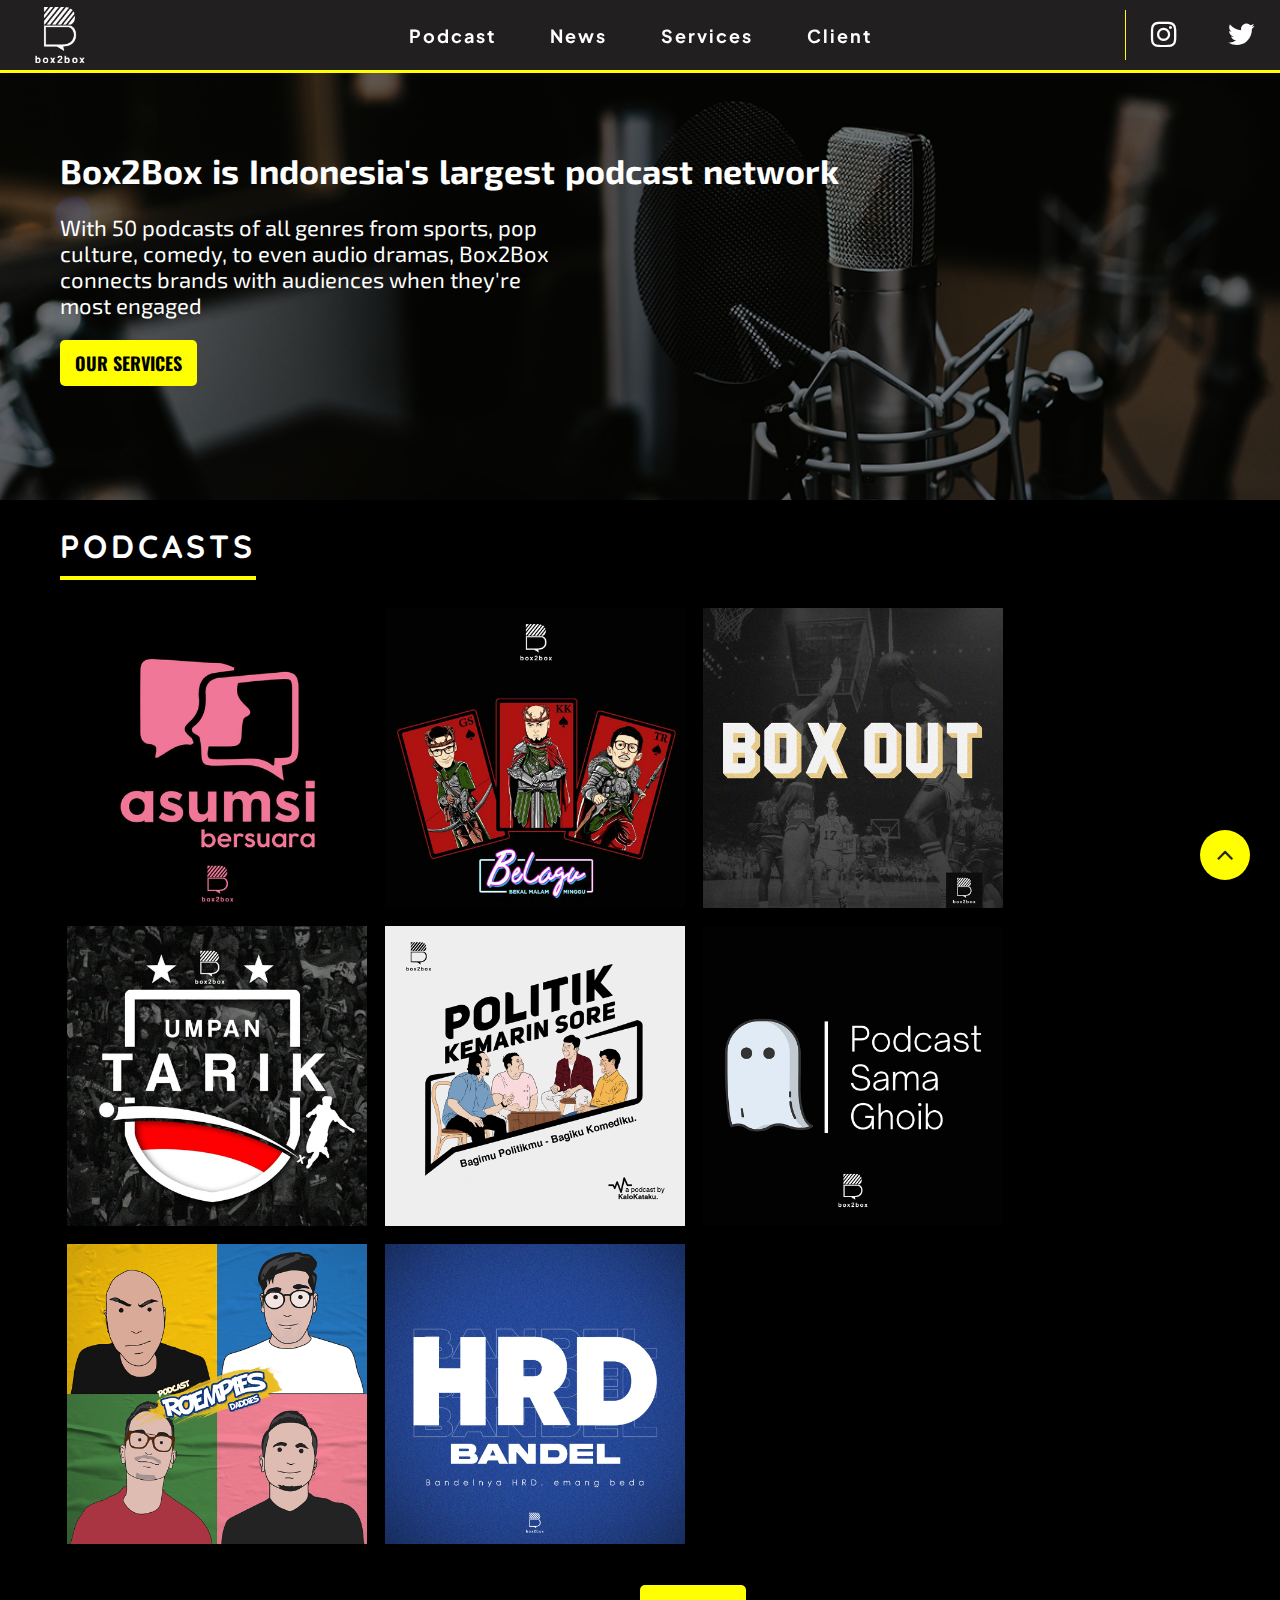
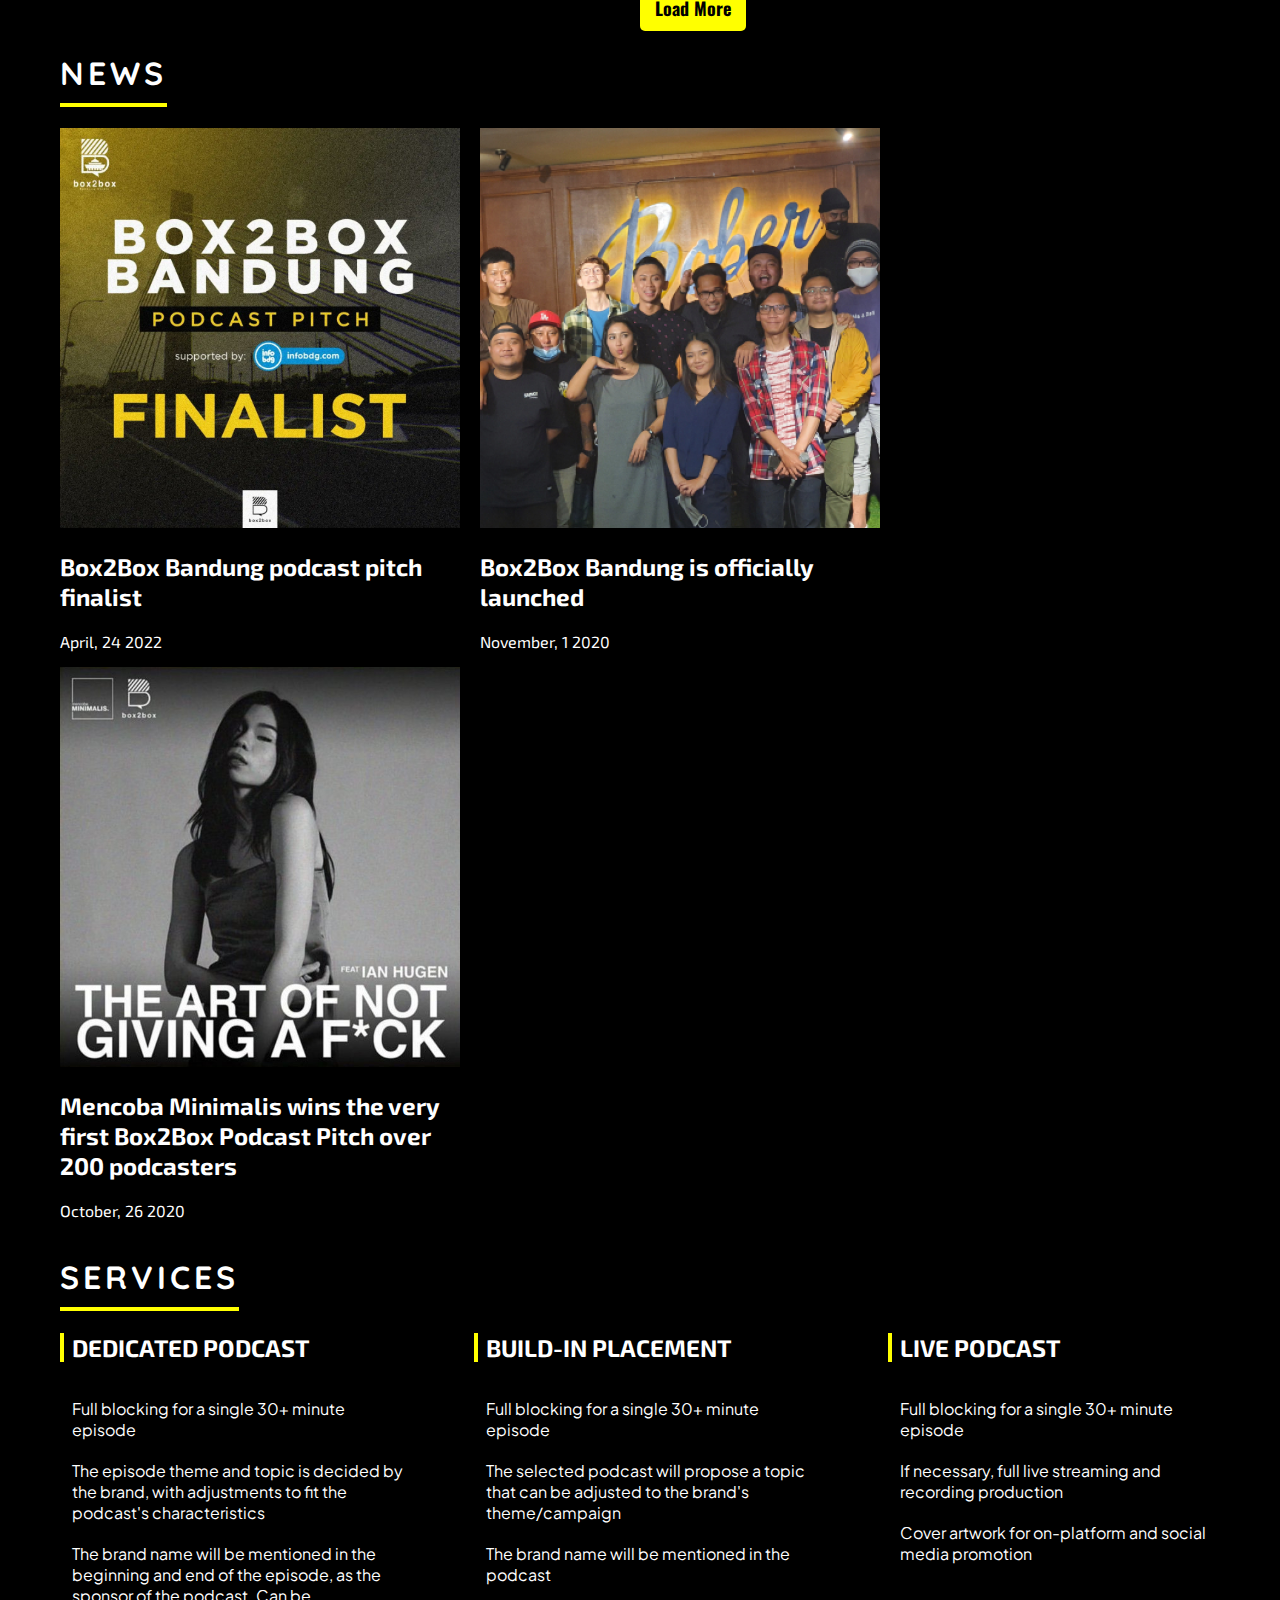
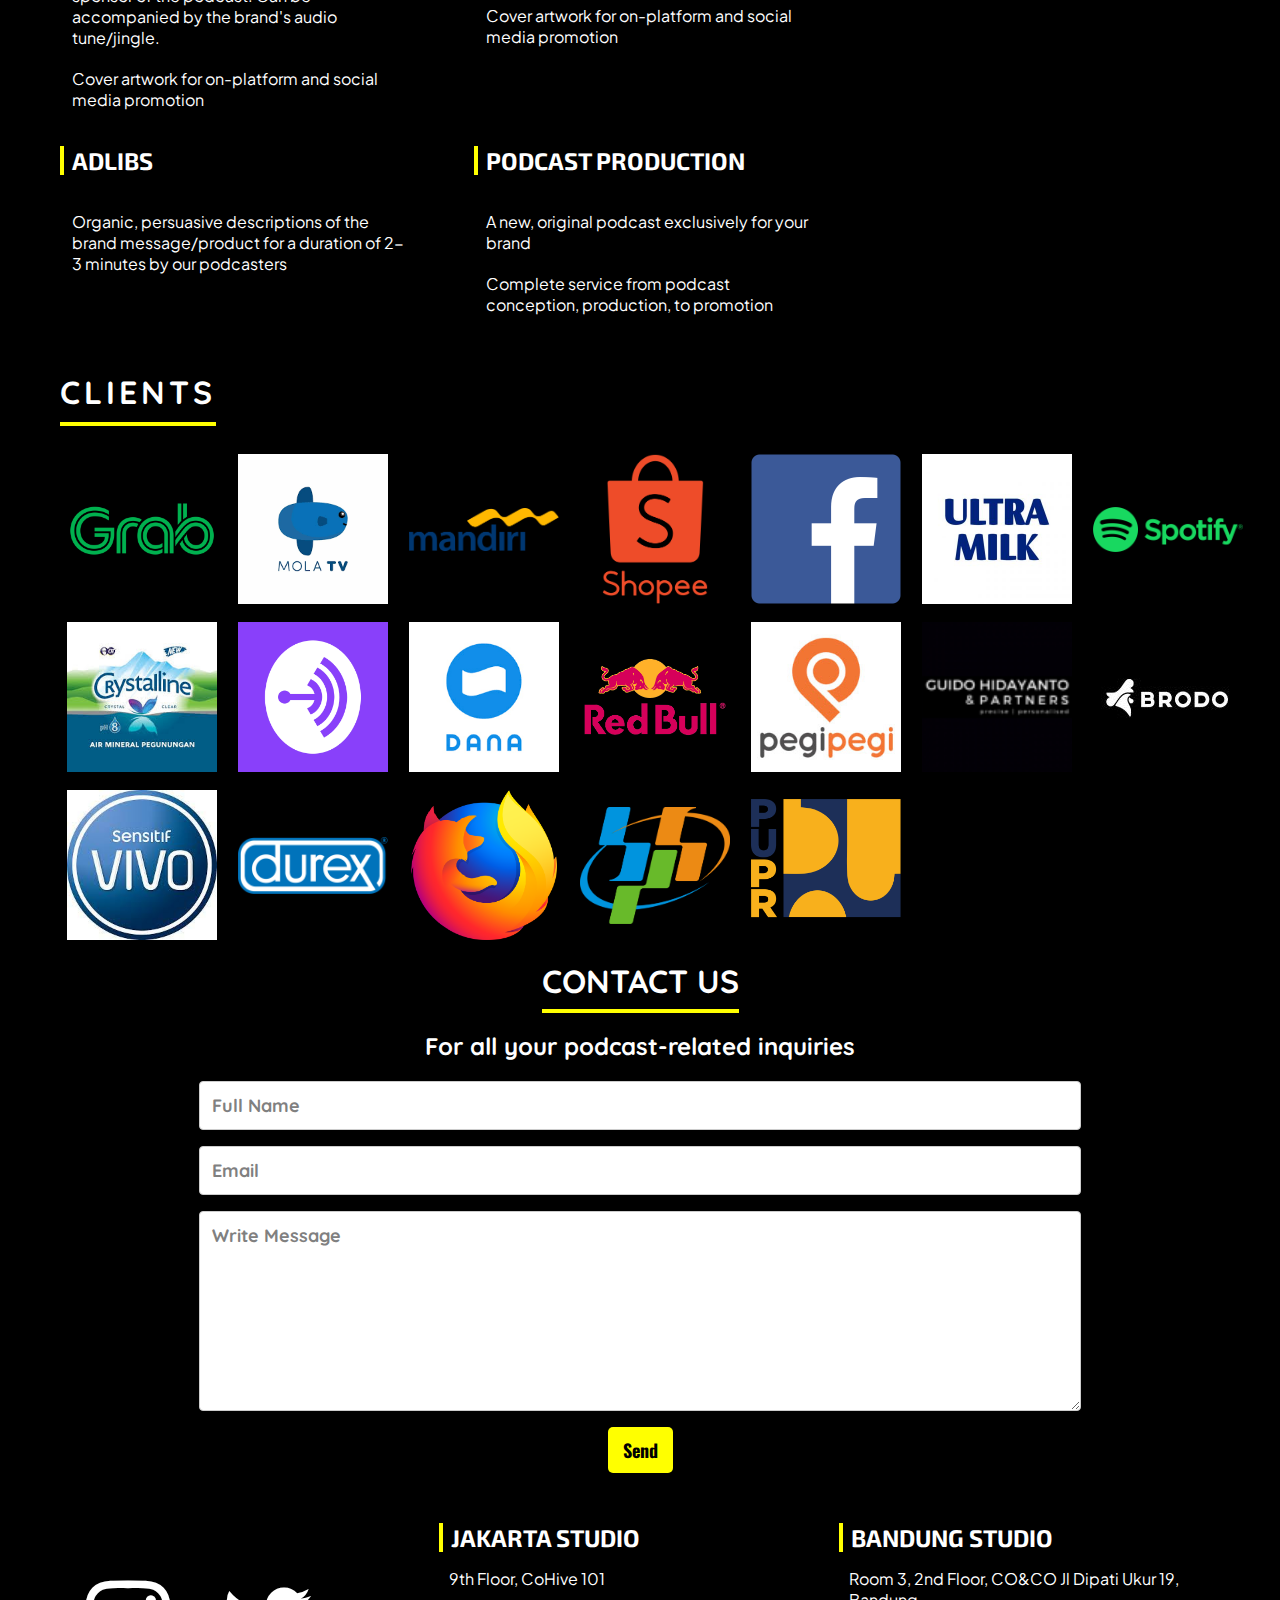
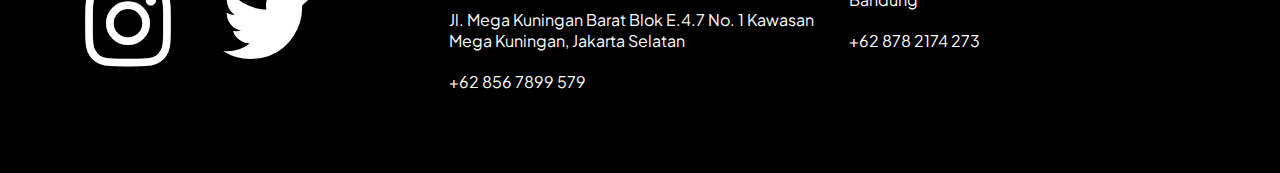
<file: index.html>
<!DOCTYPE html>
<html lang="en">
  <head>
    <meta charset="UTF-8" />
    <meta http-equiv="X-UA-Compatible" content="IE=edge" />
    <meta name="viewport" content="width=device-width, initial-scale=1.0" />
    <title>Box2Box</title>
    <link rel="stylesheet" href="style.css" />
    <link rel="stylesheet" href="font-awesome-4.7.0\css\font-awesome.min.css" />
    <style>
      @import url("https://fonts.googleapis.com/css2?family=Black+Han+Sans&family=Exo+2:wght@100&family=Oswald:wght@300&family=PT+Sans+Narrow&family=Plus+Jakarta+Sans:wght@200;400&family=Quicksand:wght@300&family=Saira+Condensed&display=swap");
    </style>
  </head>
  <body>
    <nav>
      <input id="nav-toggle" type="checkbox" />
      <div class="logo"><img src="Logo-white.png" alt="" /></div>
      <ul class="links">
        <li><a href="#podcast">podcast</a></li>
        <li><a href="#news">news</a></li>
        <li><a href="#services">services</a></li>
        <li><a href="#client">client</a></li>
      </ul>
      <div class="right-header">
        <a href="" class="socmed"><i class="fa fa-twitter" aria-hidden="true"></i></a>
        <a href="" class="socmed"><i class="fa fa-instagram" aria-hidden="true"></i></a>
      </div>
      <label for="nav-toggle" class="icon-burger">
        <div class="line"></div>
        <div class="line"></div>
        <div class="line"></div>
      </label>
    </nav>
    <main>
      <div class="jumbotron">
        <img src="radio-announcer.jpg" alt="Announcer" />
        <div class="caption">
          <h1>Box2Box is Indonesia's largest podcast network</h1>
          <p>With 50 podcasts of all genres from sports, pop culture, comedy, to even audio dramas, Box2Box connects brands with audiences when they're most engaged</p>
          <button class="btn">OUR SERVICES</button>
        </div>
      </div>
      <div class="podcast">
        <h1 id="podcast">PODCASTS</h1>
        <div class="row">
          <div class="column">
            <a href=""><img src="Asumsi-Bersuara.jpg" alt="" /></a>
            <a href=""><img src="Belagu-Podcast.jpg" alt="" /></a>
            <a href=""><img src="Box-Out.jpg" alt="" /></a>
            <a href=""><img src="Umpan-Tarik.jpg" alt="" /></a>
            <a href=""><img src="Politik-Kemarin-Sore.jpg" alt="" /></a>
            <a href=""><img src="Sama-Ghoib.jpg" alt="" /></a>
            <a href=""><img src="Roempies-Daddies.jpg" alt="" /></a>
            <a href=""><img src="HRD-Bandel-III.jpg" alt="" /></a>
          </div>
          <div class="btn"><a href="">Load More</a></div>
        </div>
      </div>

      <div class="news" id="news">
        <h1>NEWS</h1>
        <div class="content">
          <article class="thumbnail">
            <img src="FRD7F2qakAACeUW.jpg" alt="" />
            <h2><a href="">Box2Box Bandung podcast pitch finalist</a></h2>
            <p>April, 24 2022</p>
          </article>
          <article class="thumbnail">
            <img src="Image-e1613781240748.png" alt="" />
            <h2><a href="">Box2Box Bandung is officially launched</a></h2>
            <p>November, 1 2020</p>
          </article>
          <article class="thumbnail">
            <img src="2439038-1606050435707-c6bbde7ccdbe-scaled-e1614055982286.jpg" alt="" />
            <h2><a href="">Mencoba Minimalis wins the very first Box2Box Podcast Pitch over 200 podcasters</a></h2>
            <p>October, 26 2020</p>
          </article>
        </div>
      </div>
      <div class="services">
        <h1 id="services">SERVICES</h1>
      </div>
      <article class="service">
        <h3>DEDICATED PODCAST</h3>
        <ul>
          <li>Full blocking for a single 30+ minute episode</li>
          <li>The episode theme and topic is decided by the brand, with adjustments to fit the podcast's characteristics</li>
          <li>The brand name will be mentioned in the beginning and end of the episode, as the sponsor of the podcast. Can be accompanied by the brand's audio tune/jingle.</li>
          <li>Cover artwork for on-platform and social media promotion</li>
        </ul>
      </article>
      <article class="service" id="services">
        <h3>BUILD-IN PLACEMENT</h3>
        <ul>
          <li>Full blocking for a single 30+ minute episode</li>
          <li>The selected podcast will propose a topic that can be adjusted to the brand's theme/campaign</li>
          <li>The brand name will be mentioned in the podcast</li>
          <li>Cover artwork for on-platform and social media promotion</li>
        </ul>
      </article>
      <article class="service" id="services">
        <h3>LIVE PODCAST</h3>
        <ul>
          <li>Full blocking for a single 30+ minute episode</li>
          <li>If necessary, full live streaming and recording production</li>
          <li>Cover artwork for on-platform and social media promotion</li>
        </ul>
      </article>
      <article class="service" id="services">
        <h3>ADLIBS</h3>
        <ul>
          <li>Organic, persuasive descriptions of the brand message/product for a duration of 2-3 minutes by our podcasters</li>
        </ul>
      </article>
      <article class="service" id="services">
        <h3>PODCAST PRODUCTION</h3>
        <ul>
          <li>A new, original podcast exclusively for your brand</li>
          <li>Complete service from podcast conception, production, to promotion</li>
        </ul>
      </article>
      <div class="clients" id="client">
        <h1>CLIENTS</h1>
        <div class="row">
          <div class="column">
            <a href=""><img src="Grab_Final_Master_Logo_2021_RGB_(green).png" alt="" /></a>
            <a href=""><img src="molatv.png" alt="" /></a>
            <a href=""><img src="Bank_Mandiri_logo_2016.svg.png" alt="" /></a>
            <a href=""><img src="264px-Shopee_logo.svg.png" alt="" /></a>
            <a href=""><img src="Facebook_icon_2013.svg.png" alt="" /></a>
            <a href=""><img src="ULTRA-300x300.jpg" alt="" /></a>
            <a href=""><img src="Spotify_logo_with_text.svg.png" alt="" /></a>
            <a href=""><img src="crystaline.jpg" alt="" /></a>
            <a href=""><img src="anchor.png" alt="" /></a>
            <a href=""><img src="DANA.png" alt="" /></a>
            <a href=""><img src="red-bull-png-photos.png" alt="" /></a>
            <a href=""><img src="pegipegi.jpg" alt="" /></a>
            <a href=""><img src="Sponsor-1-1-11-100x100.png" alt="" /></a>
            <a href=""><img src="BRODO-Store-Voucher-Codes-150x150.jpg" alt="" /></a>
            <a href=""><img src="sensitif vivo.jpg" alt="" /></a>
            <a href=""><img src="640px-Durex.png" alt="" /></a>
            <a href=""><img src="Firefox_logo,_2017.png" alt="" /></a>
            <a href=""><img src="773px-Lambang_Badan_Pusat_Statistik_(BPS)_Indonesia.svg.png" alt="" /></a>
            <a href=""><img src="Logo-PUPR.png" alt="" /></a>
          </div>
        </div>
      </div>
      <div class="form">
        <h1>CONTACT US</h1>
        <h2>For all your podcast-related inquiries</h2>
        <form action="">
          <input type="text" id="fname" name="fullname" placeholder="Full Name" />
          <input type="text" id="email" name="email" placeholder="Email" />
          <textarea id="message" name="message" placeholder="Write Message" style="height: 200px"></textarea>
          <input type="submit" value="Send" />
        </form>
      </div>
    </main>
    <footer>
      <div class="medsos">
        <a href="" class="socmed"><i class="fa fa-twitter" aria-hidden="true"></i></a>
        <a href="" class="socmed"><i class="fa fa-instagram" aria-hidden="true"></i></a>
      </div>
      <div class="location">
        <div class="address">
          <h1>JAKARTA STUDIO</h1>
          <ul>
            <li>9th Floor, CoHive 101</li>
            <li>Jl. Mega Kuningan Barat Blok E.4.7 No. 1 Kawasan Mega Kuningan, Jakarta Selatan</li>
            <li>+62 856 7899 579</li>
          </ul>
        </div>
        <div class="address">
          <h1>BANDUNG STUDIO</h1>
          <ul>
            <li>Room 3, 2nd Floor, CO&CO Jl Dipati Ukur 19, Bandung</li>
            <li>+62 878 2174 273</li>
          </ul>
        </div>
      </div>
    </footer>
    <button onclick="topFunction()" id="myBtn"><i class="fa fa-angle-up" aria-hidden="true"></i></button>
    <script src="script.js"></script>
  </body>
</html>
</file>
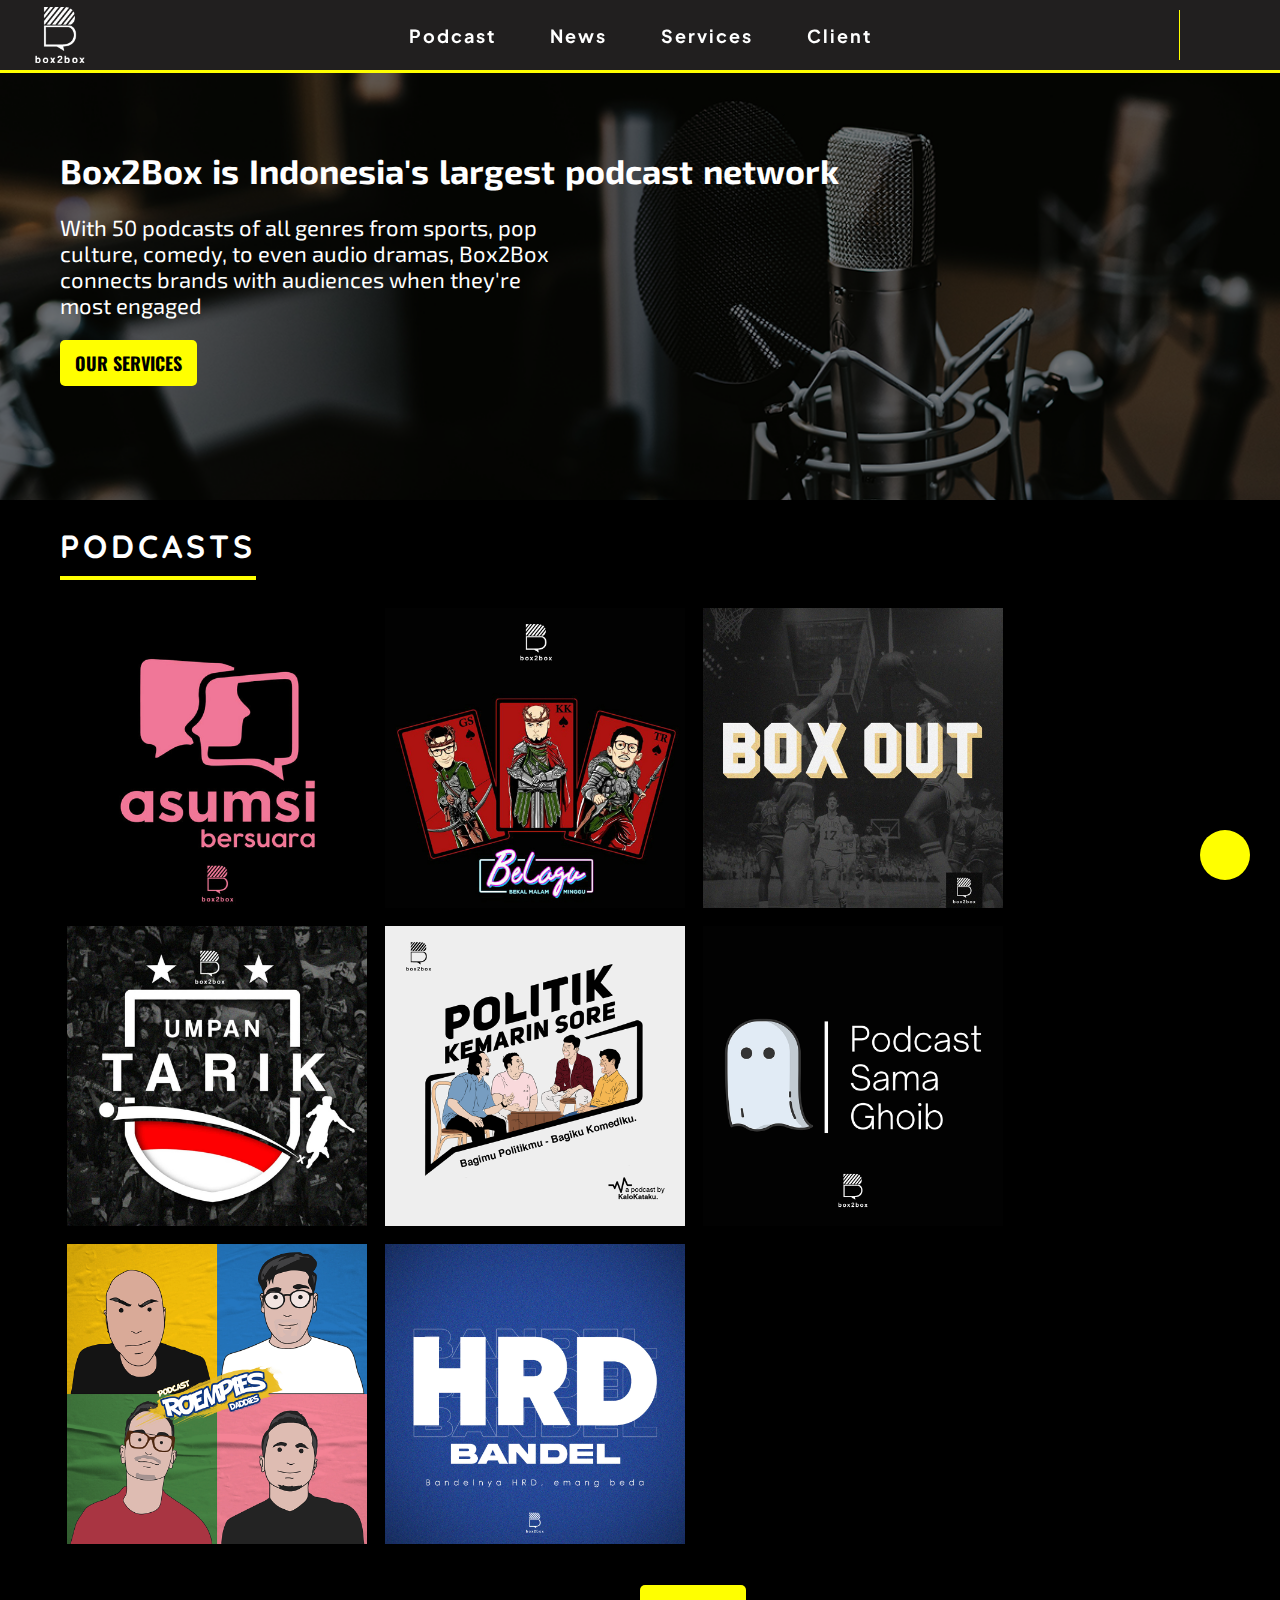
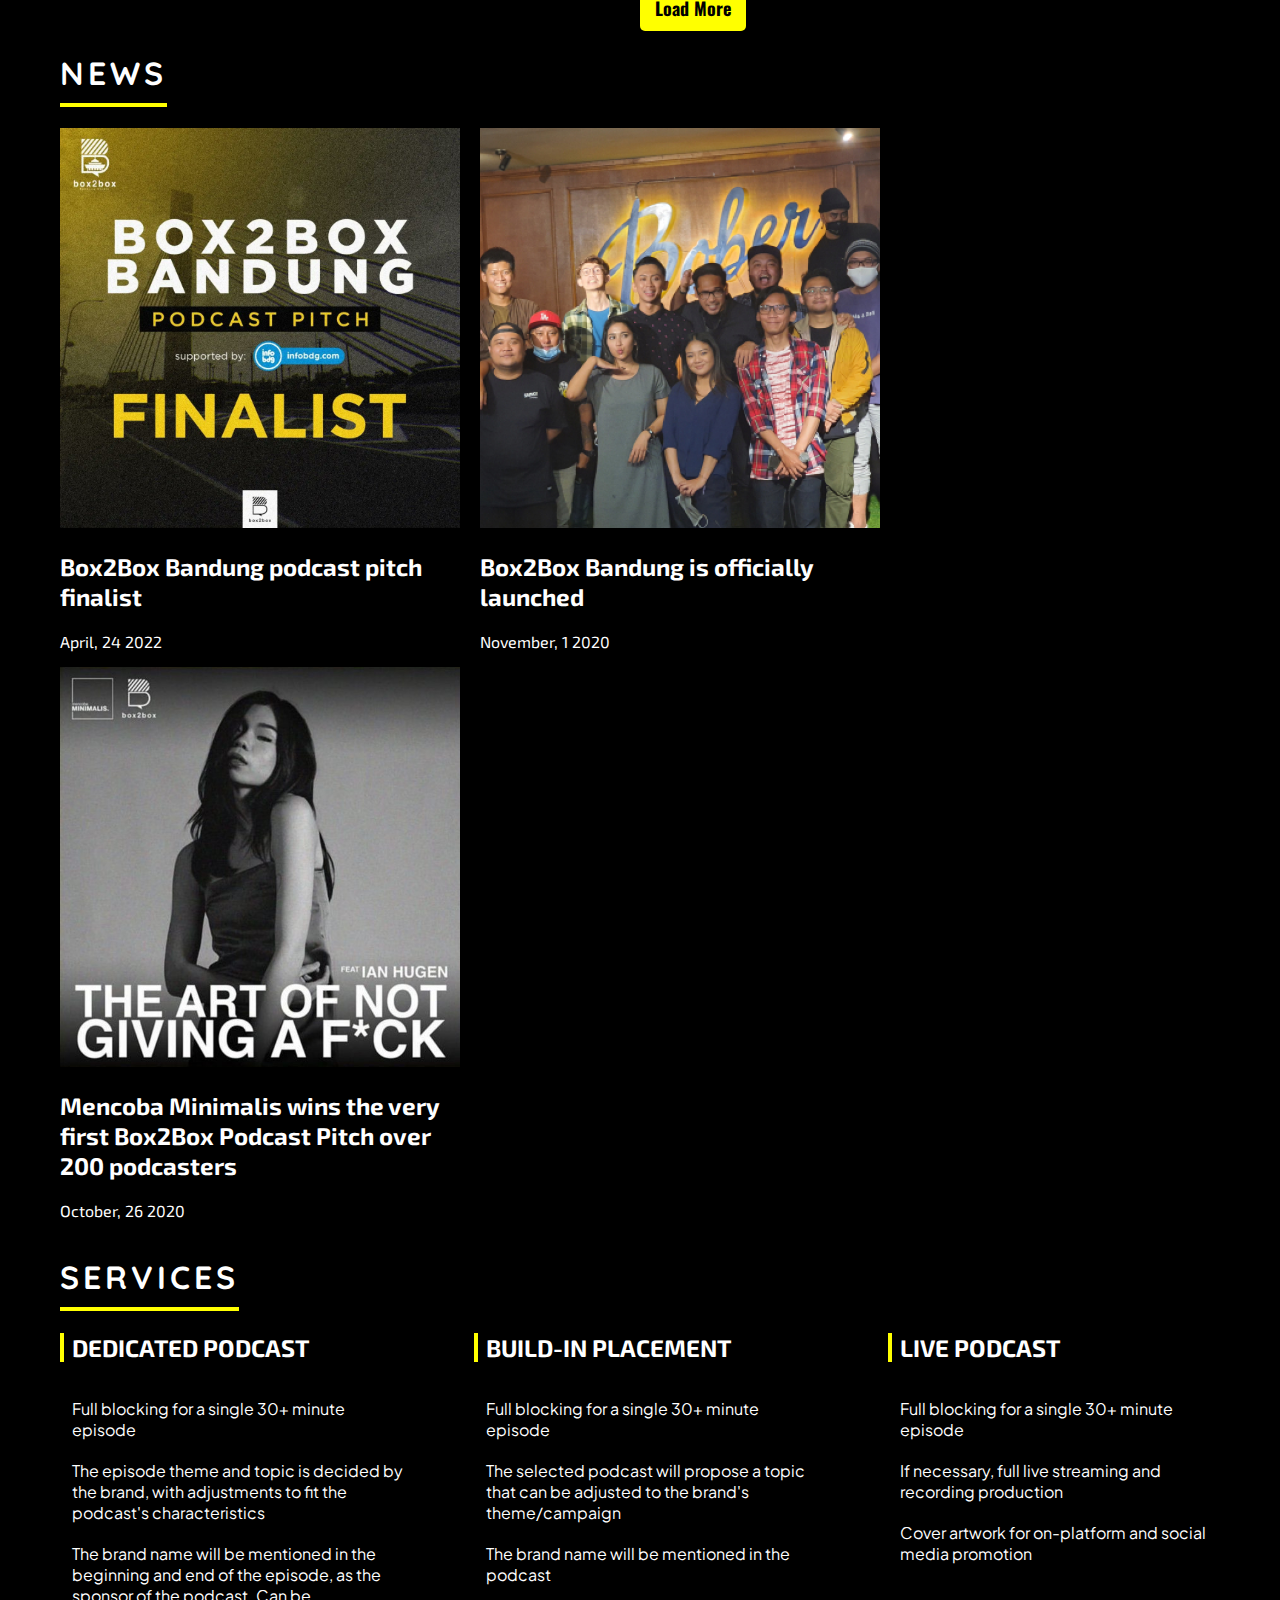
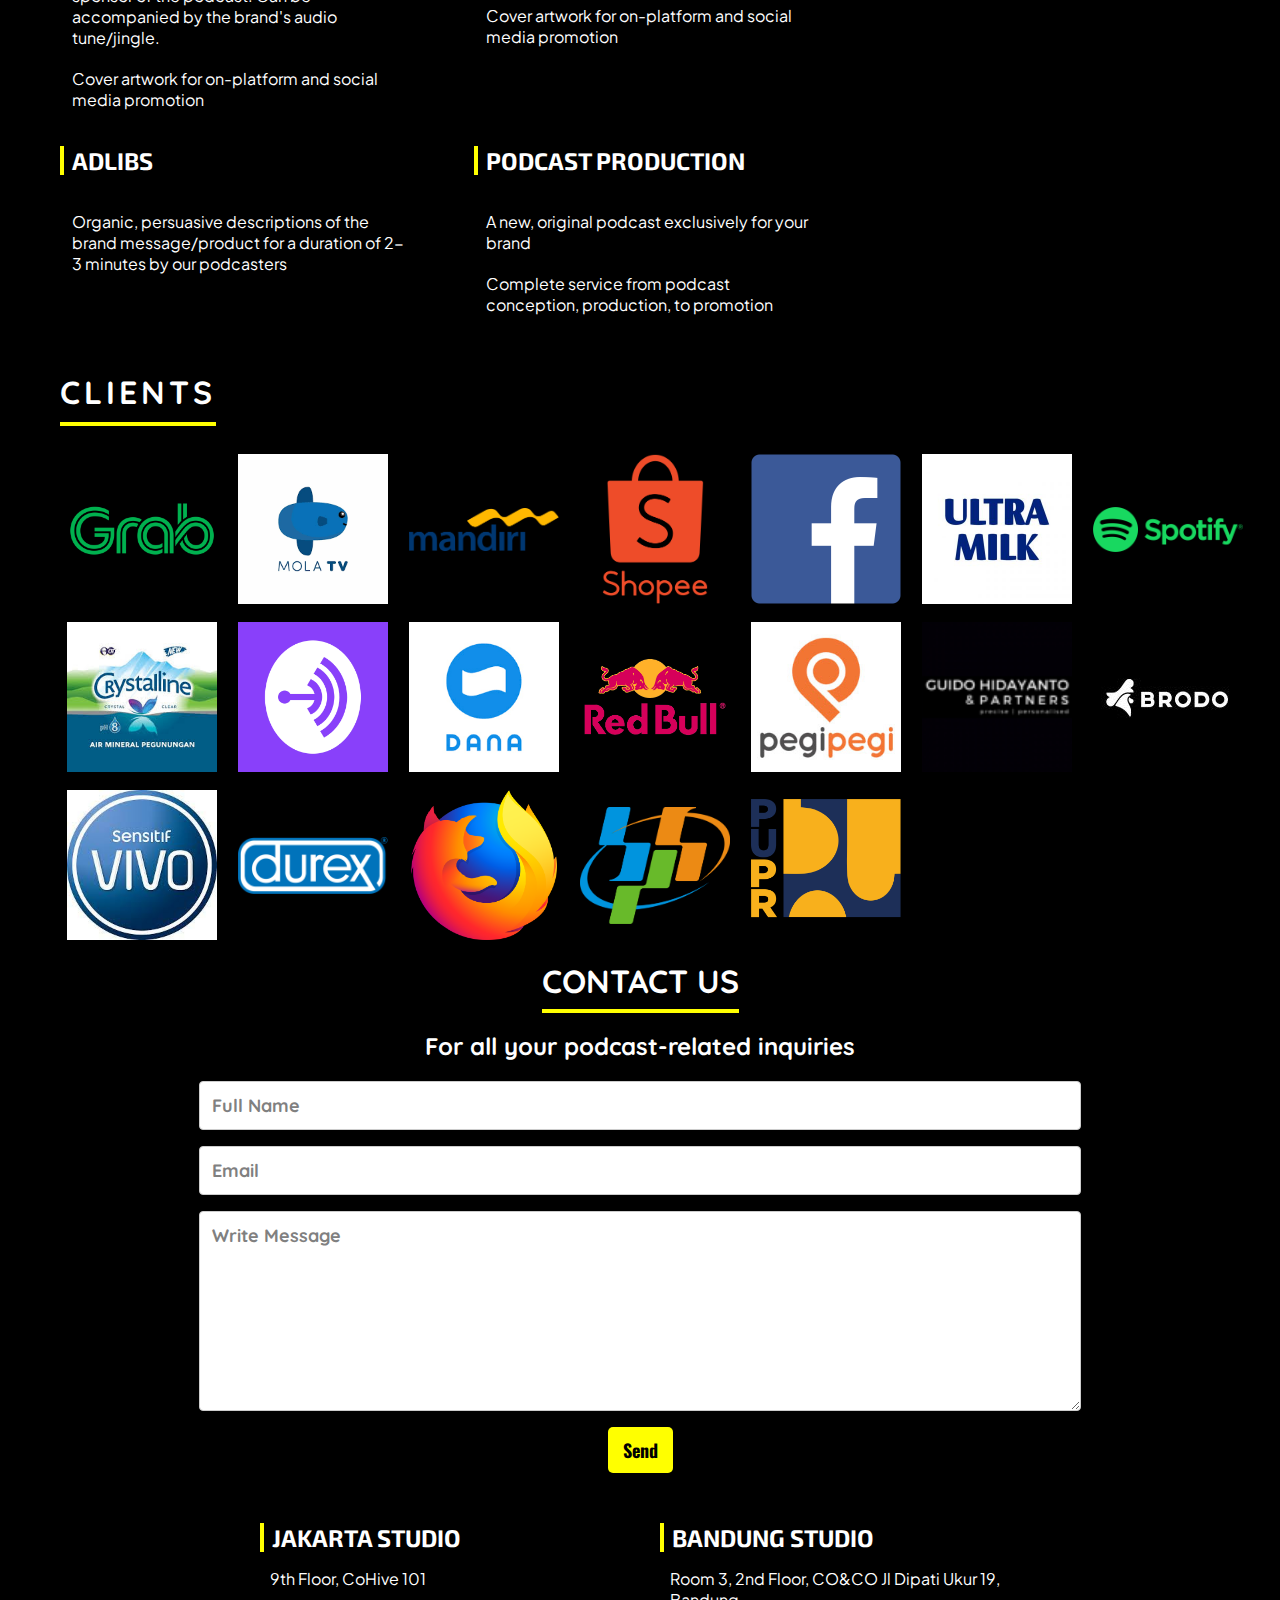
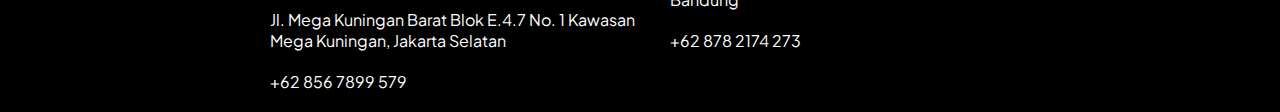
<file: Box2Box.html>
<!DOCTYPE html>
<html lang="en">
<head>
    <meta charset="UTF-8">
    <meta http-equiv="X-UA-Compatible" content="IE=edge">
    <meta name="viewport" content="width=device-width, initial-scale=1.0">
    <title>Document</title>
    <link rel="stylesheet" href="style.css">
    <link rel="stylesheet" href="C:\Users\Sigit\Documents\Web Design\Latihan\2. Box2Box\Font Awesome\font-awesome-4.7.0\css\font-awesome.min.css">
    <style>

    @import url('https://fonts.googleapis.com/css2?family=Black+Han+Sans&family=Exo+2:wght@100&family=Oswald:wght@300&family=PT+Sans+Narrow&family=Plus+Jakarta+Sans:wght@200;400&family=Quicksand:wght@300&family=Saira+Condensed&display=swap');
    </style>
</head>
<body>
    
    <nav>
        <input id="nav-toggle" type="checkbox">
        <div class="logo"><img src="Logo-white.png" alt=""></div>
        <ul class="links">
            <li><a href="#podcast">podcast</a></li>
            <li><a href="#news">news</a></li>
            <li><a href="#services">services</a></li>
            <li><a href="#client">client</a></li>
            
        </ul>
        <div class="right-header">
            <a href="" class="socmed"><i class="fa fa-twitter" aria-hidden="true"></i></a> 
            <a href="" class="socmed"><i class="fa fa-instagram" aria-hidden="true"></i></a>
        </div> 
        <label for="nav-toggle" class="icon-burger">
            <div class="line"></div>
            <div class="line"></div>
            <div class="line"></div>
        </label>
        
    </nav>
    <main>
        <div class="jumbotron">
        <img src="radio-announcer.jpg" alt="Announcer" >
        <div class="caption">
            <h1>Box2Box is Indonesia's largest podcast network</h1>
            <p>With 50 podcasts of all genres from sports, pop culture, comedy, to even audio dramas, Box2Box connects brands with audiences when they're most engaged</p>
            <button class="btn">OUR SERVICES</button>
        </div>
       
        
        </div>
        <div class="podcast" >
            <h1 id="podcast">PODCASTS</h1>
            <div class="row">
                <div class="column">
                    <a href=""><img src="Asumsi-Bersuara.jpg" alt=""></a>
                    <a href=""><img src="Belagu-Podcast.jpg" alt=""></a>
                    <a href=""><img src="Box-Out.jpg" alt=""></a>
                    <a href=""><img src="Umpan-Tarik.jpg" alt=""></a>
                    <a href=""><img src="Politik-Kemarin-Sore.jpg" alt=""></a>
                    <a href=""><img src="Sama-Ghoib.jpg" alt=""></a>
                    <a href=""><img src="Roempies-Daddies.jpg" alt=""></a>
                    <a href=""><img src="HRD-Bandel-III.jpg" alt=""></a>
                </div>
                <div class="btn"><a href="">Load More</a> </div>
            </div>
        </div>

        <div class="news" id="news">
            <h1>NEWS</h1>
            <div class="content">
                <div class="thumbnail">
                    <img src="FRD7F2qakAACeUW.jpg" alt="">
                    <h2><a href="">Box2Box Bandung podcast pitch finalist</a></h2>
                    <p>April, 24 2022</p>
                </div>
                <div class="thumbnail">
                    <img src="Image-e1613781240748.png" alt="">
                    <h2><a href="">Box2Box Bandung is officially launched</a></h2>
                    <p>November, 1 2020</p>
                    
                </div>
                <div class="thumbnail">
                    <img src="2439038-1606050435707-c6bbde7ccdbe-scaled-e1614055982286.jpg" alt="">
                    <h2><a href="">Mencoba Minimalis wins the very first Box2Box Podcast Pitch over 200 podcasters</a></h2>
                    <p>October, 26 2020</p>
                </div>
            </div>
        </div>
        <div class="services" >
            <h1 id="services">SERVICES</h1>
            
        </div>
        <div class="service">
            <h3>DEDICATED PODCAST</h3>
            <ul>
                <li>Full blocking for a single 30+ minute episode</li>
                <li>The episode theme and topic is decided by the brand, with adjustments to fit the podcast's characteristics</li>
                <li>The brand name will be mentioned in the beginning and end of the episode, as the sponsor of the podcast. Can be accompanied by the brand's audio tune/jingle.</li>
                <li>Cover artwork for on-platform and social media promotion</li>
            </ul>
        </div>
        <div class="service" id="services">
            <h3>BUILD-IN PLACEMENT</h3>
            <ul>
                <li>Full blocking for a single 30+ minute episode</li>
                <li>The selected podcast will propose a topic that can be adjusted to the brand's theme/campaign</li>
                <li>The brand name will be mentioned in the podcast</li>
                <li>Cover artwork for on-platform and social media promotion</li>
            </ul>
        </div>
        <div class="service" id="services">
            <h3>LIVE PODCAST</h3>
            <ul>
                <li>Full blocking for a single 30+ minute episode</li>
                <li>If necessary, full live streaming and recording production</li>
                <li>Cover artwork for on-platform and social media promotion</li>
            </ul>
        </div>
        <div class="service" id="services">
            <h3>ADLIBS</h3>
            <ul>
                <li>Organic, persuasive descriptions of the brand message/product for a duration of 2-3 minutes by our podcasters</li>
                
            </ul>
        </div>
        <div class="service" id="services">
            <h3>PODCAST PRODUCTION</h3>
            <ul>
                <li>A new, original podcast exclusively for your brand</li>
                <li>Complete service from podcast conception, production, to promotion</li>
            </ul>
        </div>
        <div class="clients" id="client">
            <h1>CLIENTS</h1>
            <div class="row">
                <div class="column">
                    <a href=""><img src="Grab_Final_Master_Logo_2021_RGB_(green).png" alt=""></a>
                    <a href=""><img src="molatv.png" alt=""></a>
                    <a href=""><img src="Bank_Mandiri_logo_2016.svg.png" alt=""></a>
                    <a href=""><img src="264px-Shopee_logo.svg.png" alt=""></a>
                    <a href=""><img src="Facebook_icon_2013.svg.png" alt=""></a>
                    <a href=""><img src="ULTRA-300x300.jpg" alt=""></a>
                    <a href=""><img src="Spotify_logo_with_text.svg.png" alt=""></a>
                    <a href=""><img src="crystaline.jpg" alt=""></a>
                    <a href=""><img src="anchor.png" alt=""></a>
                    <a href=""><img src="DANA.png" alt=""></a>
                    <a href=""><img src="red-bull-png-photos.png" alt=""></a>
                    <a href=""><img src="pegipegi.jpg" alt=""></a>
                    <a href=""><img src="Sponsor-1-1-11-100x100.png" alt=""></a>
                    <a href=""><img src="BRODO-Store-Voucher-Codes-150x150.jpg" alt=""></a>
                    <a href=""><img src="sensitif vivo.jpg" alt=""></a>
                    <a href=""><img src="640px-Durex.png" alt=""></a>
                    <a href=""><img src="Firefox_logo,_2017.png" alt=""></a>
                    <a href=""><img src="773px-Lambang_Badan_Pusat_Statistik_(BPS)_Indonesia.svg.png" alt=""></a>
                    <a href=""><img src="Logo-PUPR.png" alt=""></a>
                </div>
            </div>
        </div>
        <div class="form">
            <h1>CONTACT US</h1>
            <h2>For all your podcast-related inquiries</h2>
            <form action="">
                <input type="text" id="fname" name="fullname" placeholder="Full Name">
                <input type="text" id="email" name="email" placeholder="Email">
                <textarea id="message" name="message" placeholder="Write Message" style="height:200px"></textarea>
                <input type="submit" value="Send">

            </form>
        </div>
        
    </main>
    <footer>
        <div class="medsos">
            <a href="" class="socmed"><i class="fa fa-twitter" aria-hidden="true"></i></a> 
            <a href="" class="socmed"><i class="fa fa-instagram" aria-hidden="true"></i></a>
        </div>
        <div class="location">
            <div class="address">
                <h1>JAKARTA STUDIO</h1>
                <ul>
                    <li>9th Floor, CoHive 101</li>
                    <li>Jl. Mega Kuningan Barat Blok E.4.7 No. 1 Kawasan Mega Kuningan, Jakarta Selatan</li>
                    <li>+62 856 7899 579</li>
                </ul>
            </div>
            <div class="address">
                <h1>BANDUNG STUDIO</h1>
                <ul>
                    <li>Room 3, 2nd Floor, CO&CO Jl Dipati Ukur 19, Bandung</li>
                    <li>+62 878 2174 273</li>
                </ul>
            </div>
        </div>
        
    </footer>
    <button onclick="topFunction()" id="myBtn"><i class="fa fa-angle-up" aria-hidden="true"></i></button>
    <script src="script.js"></script>
</body>
</html>
</file>
<file: style.css>
html{
    scroll-behavior: smooth;
}

body {
	padding: 0;
	margin: 0;
	background-color: black;
}

a{
    text-decoration: none;
}
nav {
	position: fixed;
	z-index: 10;
	left: 0;
	right: 0;
	top: 0;
	height: 70px;
	background-color: #211f1f;
    border-bottom: solid 3px yellow;
}
nav .logo img{
	float: left;
	width: 80px;
	display: block;
    position: relative;
	color: #fff;
    margin-top: -5px;
    margin-left: 20px;
}
nav .links {
	padding: 0;
	margin: 0;
	height: 100%;
	display: flex;
	justify-content: center;
	align-items: center;
    position: absolute;
    width: 100%;
}
nav .links li {
	list-style: none;
    position: relative;
}
nav .links a {
	display: block;
	padding: 1.5em;
	font-size: 18px;
	font-weight: bold;
	color: #fff;
	text-decoration: none;
    text-transform: capitalize;
    font-family: 'Plus Jakarta Sans', sans-serif;
    letter-spacing: 2px;
    font-weight: bold;
}
nav .links a:hover{
    color: yellow;
}


nav .right-header{
    position: relative;
    display: block;
    float: right;
    top: 0;
    border-left: solid 1px yellow;
    height: 50px;
    top: 10px;
}
.socmed{
    color: white;
    font-size: 30px;
    display: block;
    float: right;
    position: relative;
    margin: 0 25px;
    line-height: 50px;
}
.socmed:hover{
    color: yellow;
}
#nav-toggle {
	position: absolute;
	top: -100px;
}
nav .icon-burger {
	display: none;
	position: absolute;
	right: 5%;
	top: 50%;
	transform: translateY(-50%);
}
nav .icon-burger .line {
	width: 30px;
	height: 5px;
	background-color: #fff;
	margin: 5px;
	border-radius: 3px;
	transition: all .3s ease-in-out;
}
.jumbotron img{
    width: 100%; 
    height: 450px;
    object-fit: cover; 
    object-position: 100% 30%;
    opacity: 0.5;
    position: absolute;
    margin: auto;
    margin-top: -100px;
 }
.caption{
    color: white;
    position: relative;
    margin-top: 150px;
    display: block;
    font-family: 'Exo 2', sans-serif;
    margin-left: 60px;
    margin-right: 0;
}

.caption h1{
    font-weight: bold;
    word-spacing: 3px;
    font-size: 34px;
}

.caption p{
    width: 500px;
    font-size: 22px;
}

.btn{
    color: black;
    background-color: yellow;
    position: relative;
    text-decoration: none;
    border: none;
    padding: 10px 15px;
    border-radius: 5px;
    font-family: 'Oswald', sans-serif;
    font-weight: bold;
    font-size: 18px;
    cursor: pointer;
}

.btn:hover{
    background-color: #d7de04;
}
.podcast h1{
    margin-top: 140px;
    color: white;
    font-family: 'Quicksand', sans-serif;
    margin-left:  60px ;
    border-bottom: solid 4px yellow;
    display: inline-block;
    position: relative;
    height: 50px;
    letter-spacing: 4px;
    margin-right: 0;
}


.column{
    margin-left: 60px;
    margin-right: 0;
}

.column img{
    width: 300px;
    margin: 7px;
    transition: 0.5s ease;
}
.row .btn{
    display: inline-block;
    left: 50%;
    margin-top: 30px;
}
.row .btn a{
    
    text-decoration: none;
    color: black;
}
.news h1{
    color: white;
    font-family: 'Quicksand', sans-serif;
    margin-right: 0;
    border-bottom: solid 4px yellow;
    display: inline-block;
    position: relative;
    height: 50px;
    letter-spacing: 4px;
}
.news{
    
    margin-left: 60px;
}
.content{
    margin-right: 0;
    display: inline;
    position: relative;
    float: left;
    width: 100%;
    left: 0;
}
.content{
    width: 100%;
}
.thumbnail{
    width: 400px;
    float: left;
    margin-right: 20px;
    position: relative;
}
.thumbnail img{
    width: 400px;
    position: relative;
    cursor: pointer;
    transition: 0.5s ease;
}
.thumbnail img:hover, .column img:hover{
    opacity: 0.8;
}

.thumbnail a, .thumbnail p{
    position: relative;
    color: white;
    font-family: 'Exo 2', sans-serif;
}

.thumbnail a:hover{
    color: yellow;
}
.services,.service{
    margin-left: 60px;
    margin-right: 0;
    display: block;
    
}
.services h1{
    color: white;
    font-family: 'Quicksand', sans-serif;
    border-bottom: solid 4px yellow;
    display: inline-block;
    position: relative;
    height: 50px;
    letter-spacing: 4px;
}

.service h3, .service li{
    color: white;
    list-style: none;
    text-decoration: none;
    
}
.service h3{
    font-size: 24px;
    font-family: 'Exo 2', sans-serif;
    border-left: solid 4px yellow;
    padding-left: 8px;
    display: inline;
    position: relative;
}
.service ul{
    padding-left: 0;
    font-family: 'Plus Jakarta Sans', sans-serif;
    margin-left: 12px;
    position: relative;
    display: block;
    float: left;
}

.service li{
    margin: 20px 0 ;
    position: relative;
    
}
.service{
    width: 350px;
    position: relative;
    display: inline-block;
}

.clients h1{
    color: white;
    font-family: 'Quicksand', sans-serif;
    border-bottom: solid 4px yellow;
    display: inline-block;
    position: relative;
    height: 50px;
    letter-spacing: 4px;
    margin-left: 60px;
}

.clients img{
    width: 150px;
    height: 150px;
    object-fit: contain;
    margin-right: 10px;
}

.form {
    margin: auto;
    padding: 10px;
    color: white;
    text-align: center;
}
.form h1{
    font-family: 'Quicksand', sans-serif;
    border-bottom: solid 4px yellow;
    display: inline;
    padding-bottom: 8px;
}
.form h2{
    font-family: 'Quicksand', sans-serif;
    margin-top: 30px;
}
input[type=text], select, textarea {
    width:70%;
    padding: 12px;
    border: 1px solid #ccc;
    border-radius: 4px;
    box-sizing: border-box;
    margin-top: 6px;
    margin-bottom: 16px;
    resize: vertical;
    font-family: 'Quicksand', sans-serif;
    color: black;
    font-weight: bold;
    font-size: 18px;
    display: flex;
    justify-content: center;
    margin-left: auto;
    margin-right: auto;
  }
  
input[type=submit] {
    color: black;
    background-color: yellow;
    position: relative;
    text-decoration: none;
    border: none;
    padding: 10px 15px;
    border-radius: 5px;
    font-family: 'Oswald', sans-serif;
    font-weight: bold;
    font-size: 18px;
    cursor: pointer;
}
  
input[type=submit]:hover {
    background-color: #d7de04;
}
::placeholder{
    font-family: 'Quicksand', sans-serif;
    color: gray;
}

footer{
    margin-top: 40px;
    margin-left: 60px;
    
}
.location{
    width: 100%;
    display: block;
    position: relative;
}
.medsos{
    float: left;
    margin-top: 50px;
    display: block;
    position: relative;
    margin-bottom: 100px;
    margin-right: 100px;
}
.medsos>.socmed{
    font-size: 100px;
}
.address{
      color: white;
      float: left;
      width: 400px;
}
.address ul{
    list-style: none;
    padding-left: 0;
    font-family: 'Plus Jakarta Sans', sans-serif;
    
}
.address h1{
    font-size: 24px;
    font-family: 'Exo 2', sans-serif;
    border-left: solid 4px yellow;
    padding-left: 8px;
    display: inline;
    position: relative;
}
.address li{
    margin-bottom: 20px;
    margin-left: 10px;
}

@media screen and (max-width: 768px) {
	nav .logo {
		justify-content: center;
        display: flex;
	}
	nav .links {
		float: none;
		position: fixed;
		z-index: 9;
		left: 0;
		right: 0;
		top: 70px;
		bottom: 100%;
		width: auto;
		height: auto;
		flex-direction: column;
		justify-content: space-evenly;
		background-color: rgba(0,0,0,.8);
        overflow: hidden;
		box-sizing: border-box;
		transition: all .5s ease-in-out;
	}
	nav .links a {
		font-size: 20px;
        display: inline;
	}
	nav :checked ~ .links {
		bottom: 0;
	}
	nav .icon-burger {
		display: block;
	}
    nav .icon-burger:hover{
        cursor: pointer;
    }
	nav :checked ~ .icon-burger .line:nth-child(1) {
		transform: translateY(10px) rotate(225deg);
	}
	nav :checked ~ .icon-burger .line:nth-child(3) {
		transform: translateY(-10px) rotate(-225deg);
	}
	nav :checked ~ .icon-burger .line:nth-child(2) {
		opacity: 0;
	}
    nav .right-header{
        position: relative;
        display: none;
        float: right;
        top: 0;
        border-left: solid 1px yellow;
        height: 50px;
        top: 10px;
    }
    .socmed{
        color: white;
        font-size: 30px;
        display: none;
        float: right;
        position: relative;
        margin: 0 25px;
        line-height: 50px;
    }
    .podcast>.row{
        width: 60%;
        margin: auto;
        
    }
    .podcast>.btn{
        display: flex;
        align-items: center;
    }
	footer{
        width: 70%;
        margin-bottom: 100px;
        display: flex;
        flex-direction: column-reverse;
    }
    footer .medsos{
        float: left;
        margin-bottom: 50px;
    }
    footer .socmed{
        display: block;
        font-size: 10px;
        float: left;
    }

}

#myBtn{
    position: fixed;
    display: block;
    bottom: 20px;
    right: 30px;
    z-index: 99;
    font-size: 28px;
    background-color: yellow;
    color: #211f1f;
    cursor: pointer;
    border-radius: 4px;
    transition: 0.2s;
    border-radius: 50%;
    width: 50px;
    height: 50px;
    border: none;
    font-weight: bold;
}
</file>
